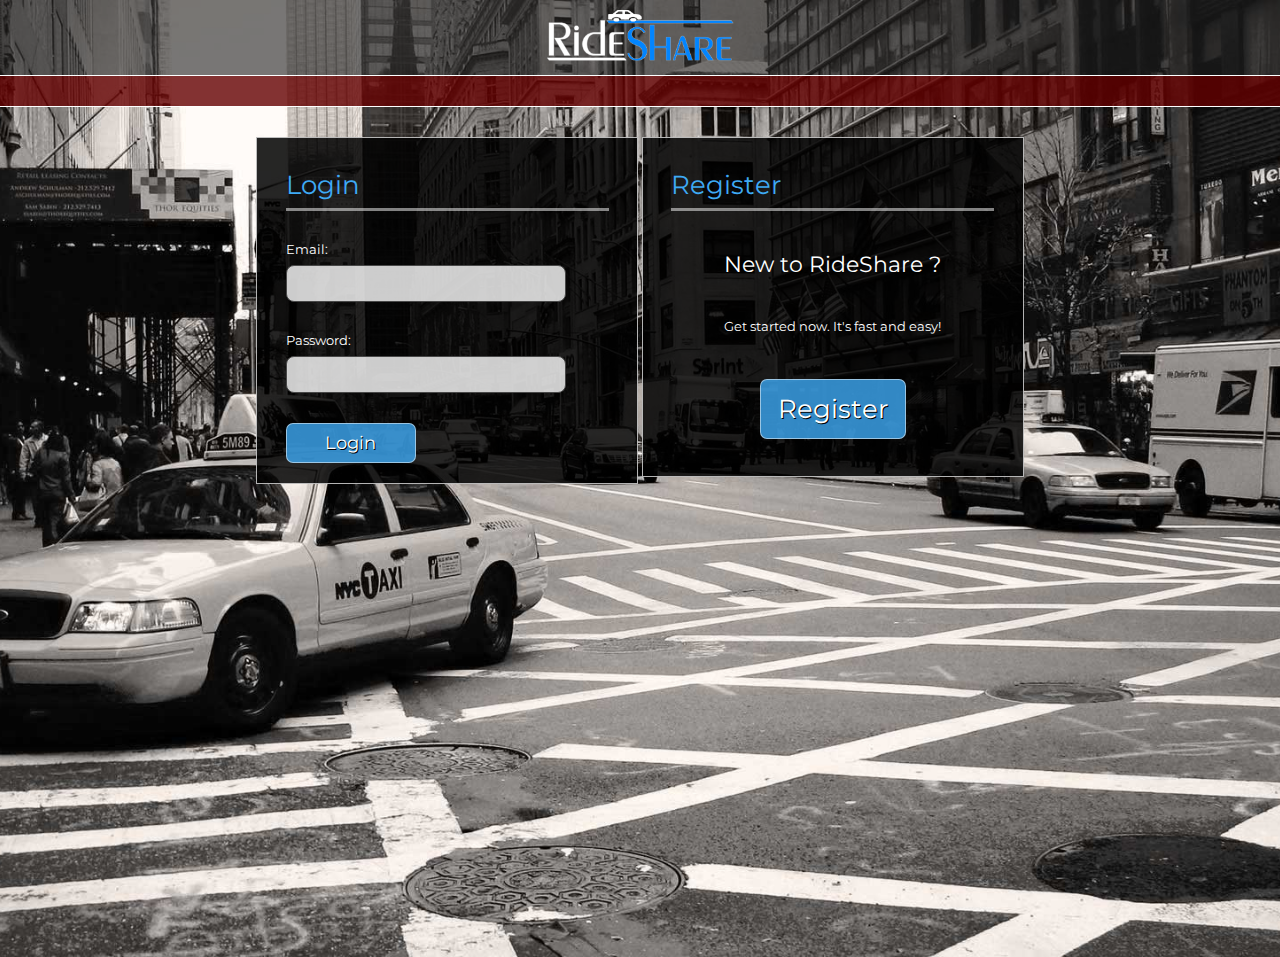
<file: login.html>
<!DOCTYPE html>
<html>
<head lang="en">
    <meta charset="UTF-8">
    <title>RideShare</title>
    <link rel="stylesheet" type="text/css" href="Style/main.css">
    <link rel="stylesheet" type="text/css" href="Style/myRides.css">
    <link rel="stylesheet" type="text/css" href="Style/loginRegister.css">
    <link rel="shortcut icon" type="image/x-icon" href="Images/icon.png" />

    <script type="text/javascript" src="Scripts/jquery/jquery-1.10.2.js"></script>
    <script type="text/javascript" src="Scripts/jquery/jquery-ui.js"></script>
    <script type="text/javascript" src="Scripts/myRides.js"></script>
    <script type="text/javascript" src="Scripts/global.js"></script>
    <script type="text/javascript" src="Scripts/register.js"></script>

    <script type="text/javascript" src="Scripts/Stubs/users.js"></script>
    <script type="text/javascript" src="Scripts/Stubs/data.js"></script>

    <script type="text/javascript">
        function registerMode(){
            $("#signUpContent").slideUp(700);
            $("#registerContent").delay(710).slideDown(700);
        }
    </script>
</head>
<body>
<header>
    <img src="Images/logo.png" id="logo">
</header>
<nav></nav>
    <div id="loginRegisterContainer">
        <div id="register" class="container">
            <div class="loginRegisterHeader">
                <div class="loginRegisterHeaderText">
                    Register
                </div>
            </div>
            <div id="signUpContent">
                <p class="userDetails" id="regTxt1">New to RideShare ?</p>
                <p class="userDetails" id="regTxt2">Get started now. It's fast and easy!</p>
                <input type="button" class="button btn" id="regBtn" value="Register" onclick="registerMode()"/>
            </div>
            <div id="registerContent">
                <p class="userDetails">
                    <span class="label">First Name:</span>
                    <input type="text" id="regFName" class="txt" />
                </p>
                <p class="userDetails">
                    <span class="label">Last Name:</span>
                    <input type="text" id="regLName" class="txt" />
                </p>
                <p class="userDetails">
                    <span class="label">Email:</span>
                    <input type="email" id="regEmail" class="txt" />
                </p>
                <p class="userDetails">
                    <span class="label">Phone Number:</span>
                    <input type="tel"  id="regPhone" class="txt" />
                </p>
                <p class="userDetails">
                    <span class="label">Password:</span>
                    <input type="password" id="regPass" class="txt" />
                </p>
                <p class="userDetails">
                    <span class="label">Verify Password:</span>
                    <input type="password" id="regVerPass" class="txt" />
                </p>
                <p class="userDetails">
                    <input type="button" class="button btn" value="Register" onclick="userRegister()"/>
                </p>
            </div>
        </div>

        <div id="login" class="container">
            <div class="loginRegisterHeader">
                <div class="loginRegisterHeaderText">
                    Login
                </div>
            </div>
            <div id="loginContent">
                <p class="userDetails">
                    <span class="label">Email:</span>
                    <input type="email" class="txt" id="loginEmail" />
                </p>
                <p class="userDetails">
                    <span class="label">Password:</span>
                    <input type="password" class="txt" id="loginPass"/>
                </p>
                <p class="userDetails">
                    <input type="button" class="button btn" value="Login" id="loginBtn"/>
                </p>
            </div>
        </div>
    </div>
</body>
</html>
</file>
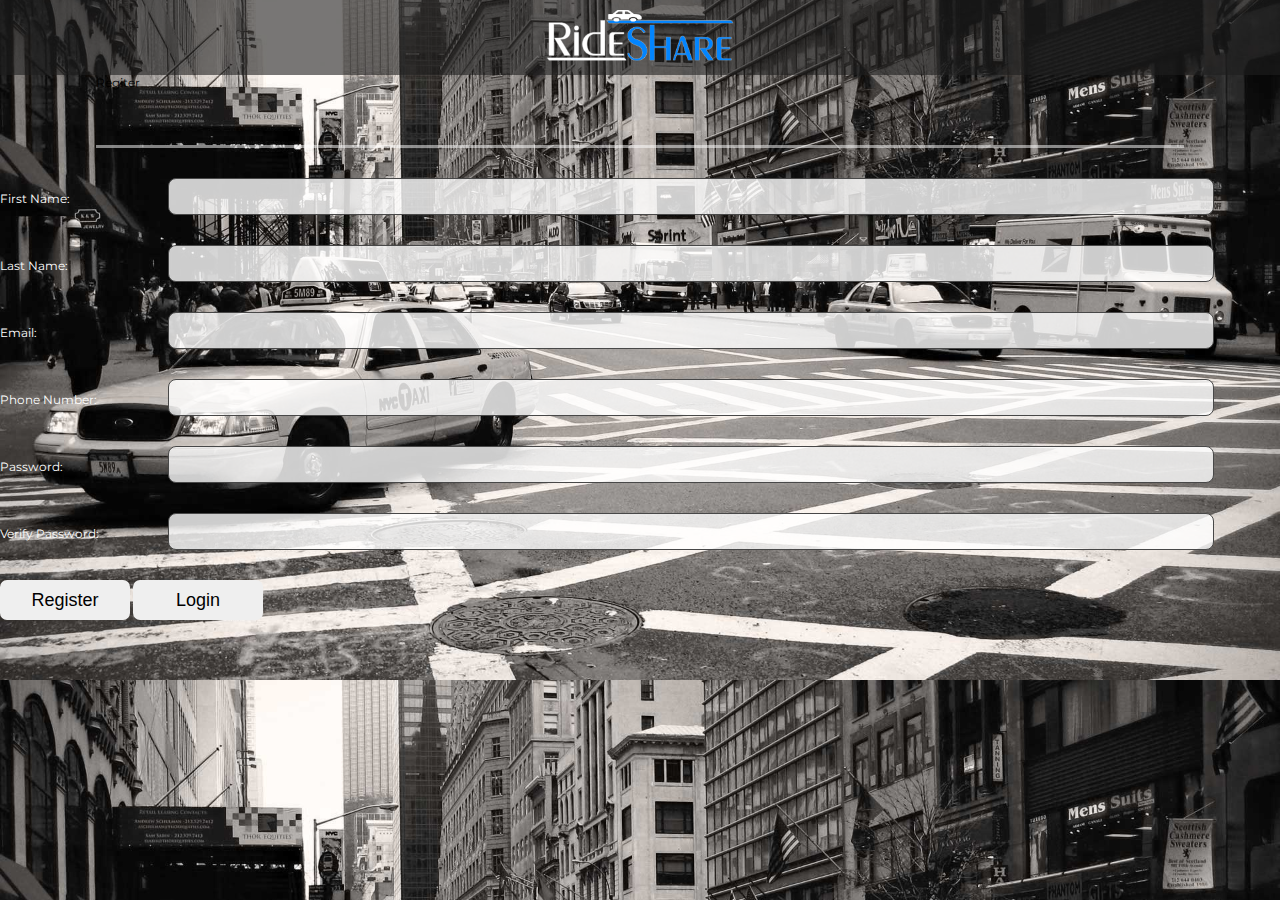
<file: register.html>
<!DOCTYPE html>
<html>
<head lang="en">
    <meta charset="UTF-8">
    <title>RideShare</title>
    <link rel="stylesheet" type="text/css" href="Style/main.css">
    <link rel="stylesheet" type="text/css" href="Style/myRides.css">
    <link rel="stylesheet" type="text/css" href="Style/loginRegister.css">
    <link rel="shortcut icon" type="image/x-icon" href="Images/icon.png" />

    <script type="text/javascript" src="Scripts/jquery/jquery-1.10.2.js"></script>
    <script type="text/javascript" src="Scripts/jquery/jquery-ui.js"></script>
    <script type="text/javascript" src="Scripts/myRides.js"></script>
    <script type="text/javascript" src="Scripts/global.js"></script>

    <script type="text/javascript" src="Scripts/Stubs/users.js"></script>
    <script type="text/javascript" src="Scripts/Stubs/data.js"></script>
</head>
<body>
<header>
    <img src="Images/logo.png" id="logo">
</header>

<div id="loginRegisterContent">

        <div class="loginRegisterHeader">
            <div id="loginRegisterText">
                Regiter
            </div>
        </div>
        <div id="loginMain">
            <p class="userDetails">
                <span class="label">First Name:</span>
                <input type="text" class="txt" />
            </p>
            <p class="userDetails">
                <span class="label">Last Name:</span>
                <input type="text" class="txt" />
            </p>
            <p class="userDetails">
                <span class="label">Email:</span>
                <input type="email" class="txt" />
            </p>
            <p class="userDetails">
                <span class="label">Phone Number:</span>
                <input type="number" class="txt" />
            </p>
            <p class="userDetails">
                <span class="label">Password:</span>
                <input type="password" class="txt" />
            </p>
            <p class="userDetails">
                <span class="label">Verify Password:</span>
                <input type="password" class="txt" />
            </p>
            <p class="userDetails">
                <input type="button" class="button" id="leftButton" value="Register"/>
                <input type="button" class="button" id="rightButton" value="Login"/>
            </p>
        </div>

</div>
</body>
</html>
</file>
<file: Style/main.css>
@import url(http://fonts.googleapis.com/css?family=Droid+Serif|Montserrat);

*{padding:0;margin:0;border:none;border-collapse:collapse;text-decoration:none;list-style:none; outline:0;}
a,.a{transition: all .2s linear;-o-transition: all .2s linear;-moz-transition: all .2s linear;-webkit-transition: all .2s linear}

header, main, nav, aside, section{display: block}

.jspContainer{
    position:relative;
    height:100% !important;
    width: 100% !important;
}

.jspPane{
    position:absolute;
    /*width: 99%!important;*/
    width: 100%!important;
}

.jspVerticalBar
{
    position:absolute;
    background: none !important;
    width:10px !important;

}

.jspTrack
{
    background: rgba(0,0,0, 0.7)!important;
    width:10px !important;
    border-radius: 10px;

}

.jspDrag {
    background: rgba(255,255,255,0.6) !important;
    width:10px !important;
    border-radius: 10px;;
}


.jspTrack .jspActive,
.jspTrack .jspHover,
.jspDrag:hover
{
    background: black;
    opacity:0.6;
}

.btn{
    display: block;
    background:rgba(62,170,245, 0.8);
    color:white;
    font-family: 'Montserrat', sans-serif;
    text-shadow:1px 1px black;
    border:1px solid rgba(255,255,255, 0.5) !important;
    border-radius:2px;
}

.btn:hover{
    background:rgba(62,170,245, 1);
    color:#ced0cc;
    cursor: pointer;
}

.container{
    background-color: rgba(0,0,0,0.85);
    border:1px solid rgba(255,255,255,0.7);
    color:white;
    font-size: 1.1em;
}

.pageHeader{
    padding:1px 0 5px 10px;
    margin:0 0 5px 0;
    /*font-size: 2em;*/
    font-size: 1.7em;
    font-weight: bold;
    color:#3eaaf5;
    position:relative;
}

body{
    font-family: 'Montserrat', sans-serif;
    background-image: url("../Images/bg4.jpg");
    background-size: cover;
    background-position: 40% 50%;
}

header{
    width:100%;
    height:70px;
    padding: 10px 0;
    background-color: rgba(30,30,30,0.6);
}

#logo{
    width:280px;
    margin:0 auto;
    display: block;
}

nav{
    width:100%;
    height: 40px;
    margin-bottom: 10px;
    background: rgba(100,0,0,0.8);
    border-bottom:1px solid white;
    border-top:1px solid white;
}

.links{
    max-width:1000px;
    /*width:100%;*/
    /*height: 100%;*/
    margin:0 auto;
}
nav a{
    width:21%;
    margin-top: 5px;
    display:block;
    float:left;
    text-align: center;
    font-size: 1.5em;
    font-weight: bold;
    color: white;
}

nav a:nth-of-type(5){
    width:16%;
}

nav a:hover{
    color: #0185fd;
    cursor: pointer;
}

#content{
    /*max-width:1920px;*/
    width:100%;
    margin:0 auto;
    height: 800px;
    z-index: 1;
    position: relative;
    overflow: hidden;

}
main{
    width:44%;
    max-width:44%;
    /*margin: 0 auto;*/
    height: 100%;
    left:28%;
    position: absolute;
    z-index: 2;
    /*display:none;*/
}

.mainContent{
    width:99%;
}
aside{
    position: absolute;
}

#leftAside{
    left:0;
    height:410px;
    /*width: 310px;*/
    max-width: 350px;
    border-left: none !important;
}

#rightAside{
    /*left: 73%;*/
    right:0;
    width:0;
    /*width: 23% !important;*/
    height:700px;
}

footer {
    width:100%;
    min-height: 300px;
    background-color: rgba(0, 0, 0, 0.85);
    border-top: 1px solid rgba(255, 255, 255, 0.7);
    color: white;
    font-size: 1.1em;
    margin-top:50px;
}


@media (max-width: 1600px){
    body{
        font-size: 14px;
    }

    nav{
        height:35px;
    }

    header{
        height:60px;
    }
    #logo{
        width:220px;
    }

    #leftAside{
        height:380px;
    }
}

@media (max-width: 1365px){
    body{
        font-size: 12px;
    }

    nav{
        height:30px;
    }

    header{
        height:55px;
    }

    #logo{
        width:200px;
    }

    #leftAside{
        height:380px;
    }
}
</file>
<file: Style/myRides.css>
#myRides{
    height:100%;
}

#myRides .pageHeader{
    height:7%;
    /*border-bottom: none;*/

}

#myRides #myRidesfilterType{
    position: absolute;
    bottom:6px;
    left:10px;
}

#myRides #myRidesfilterStatus{
    position: absolute;
    bottom:6px;
    right:10px;
}

#myRides .pageHeader .btn{
    float:left;
    min-width:30px;
    padding:0 3px 0 3px ;
    margin-left:2px;
    border-radius: 0;
    line-height: 18px;
    font-size: 0.35em;
    color: #ced0cc;
}

#rides{
    width:100%;
    height:91%;
}

.myRide{
    margin: 0 0 5px 0;
}

.myRide .header {
    width:100%;
    background-color: rgba(0,0,0,0.5);
    margin:0 0 0.5% 0;
    color:#3eaaf5;
    border-bottom: 1px solid rgba(255,255,255,0.3);
}

.myRide .header *{
    display:inline-block;
    font-weight:bold;
    font-size: 1em;
}

.myRide .type {
    width:14%;
    margin-left: 1%;
}
.myRide .status{
    width:14%;
    direction: rtl;
    margin-right: 1%;
}

.myRide .route{
    width:70%;
    margin: 0 auto;
    font-size:1em;
    text-align: center;
    color:rgba(237,192,55,1);
}

.myRide .body{
    width: 99%;
    margin-left: 1%;
    font-size: 0.9em;
}

.myRide .left {
    display: inline-block;
    width:40%;
}
.myRide .middle{
    float:right;
    display: inline-block;
    width:25%;
}
.myRide .right {
    float:right;
    display: inline-block;
    width:35%;
}

.myRide .head {
    display: block;
    font-weight:bold;
}

.myRide .rideDetail {
    margin:0 0 1.5% 0;
}

.myRide .rideDetail .detailHeader {
    margin:0 0 0.5% 0;
}

.myRide .rideDetail .detailContent {
    margin-left:1%;
}

.myRide .line {
    width:95%;
    display:block;
    margin:3px 0 0 1%;
}

.myRide .line .riderRank {
    margin-top:2px;
    padding:0 8px;
    float: right;
    height:18px;
}

.myRide .controls {
    width: 98.5%;
    margin: 5px 0 0 1.5%;
}

.myRide .controls .control {
    border:none;
    font-size:0.8em;
    margin:0 15px 10px 0;
    padding:0 8px;
    height: 30px;
}

/*JSCROLLBAR*/
/*#myRides #rides.jspContainer{*/
    /*position:relative;*/
    /*height:100% !important;*/
    /*width: 100% !important;*/
/*}*/

/*#myRides #rides.jspPane{*/
    /*position:absolute;*/
    /*width: 100%!important;*/
/*}*/

#myRides #rides .jspVerticalBar
{
    width:0 !important;
}
#myRides #rides .jspHorizontalBar{
    height:0;
}
</file>
<file: Style/loginRegister.css>
#loginRegisterContainer{
    width:60%;
    height: 820px;
    margin: 0 auto;
    margin-top: 30px;

}
#login{
    width:49.5%
}

#register{
    width: 49.5%;
    float: right;
}

.loginRegisterHeader{
    width: 85%;
    height: 70px;
    margin:0 auto;
    margin-bottom: 10px;
    border-bottom: 3px solid rgba(255,255,255,0.5);
}

.loginRegisterHeaderText{
    font-size: 2em;
    margin-top: 30px;
    display:block;
    float:left;
    color: #3eaaf5;
}

#loginContent{
    width: 85%;
    margin: 0 auto;
    color: white;
}

#registerContent{
    width: 85%;
    margin: 0 auto;
    color: white;
    display: none;
}

#signUpContent{
    width: 85%;
    margin: 0 auto;
}

.userDetails {
    width: 100%;
    margin-top: 30px;
}

.label {
    display:inline-block;
    width:165px;
    height:24px;
    color: white;
    vertical-align:bottom;
}

.txt {
    width:80%;
    height:35px;
    border: 1px solid #484848;
    border-radius:8px;
    background: rgba(255,255,255,0.8);
    font-size:20px;
    padding: 0 10px;
}

.button {
    width:130px;
    height:40px;
    font-size:18px;
    border-radius: 7px !important;
    margin-bottom: 20px;
}

#regBtn{
    width: 45%;
    height: 60px;
    display: block;
    margin: 45px auto 37px auto;
    font-size: 26px;
}
#regTxt1{
    display: block !important;
    font-size: 22px;
    margin: 40px auto;
    text-align: center;
}
#regTxt2{
    display: block !important;
    margin: 40px auto;
    text-align: center;
}
</file>
